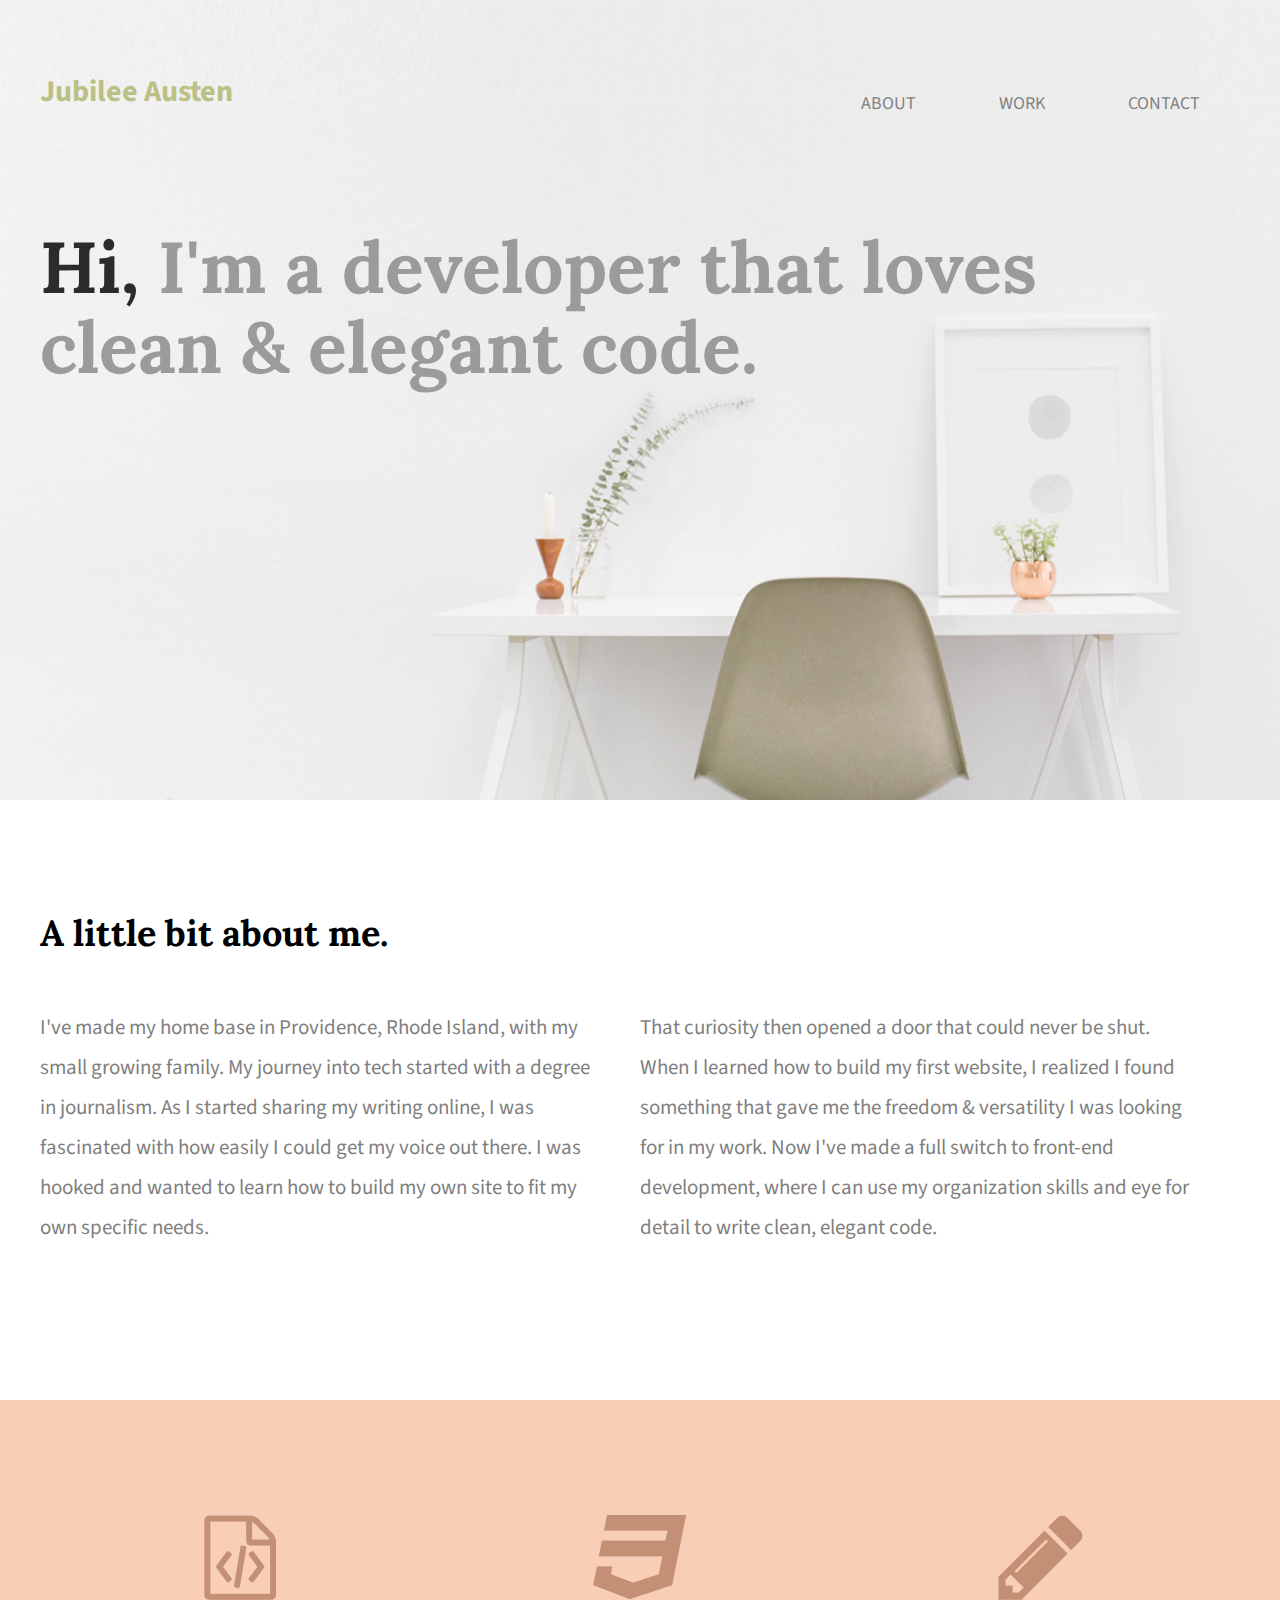
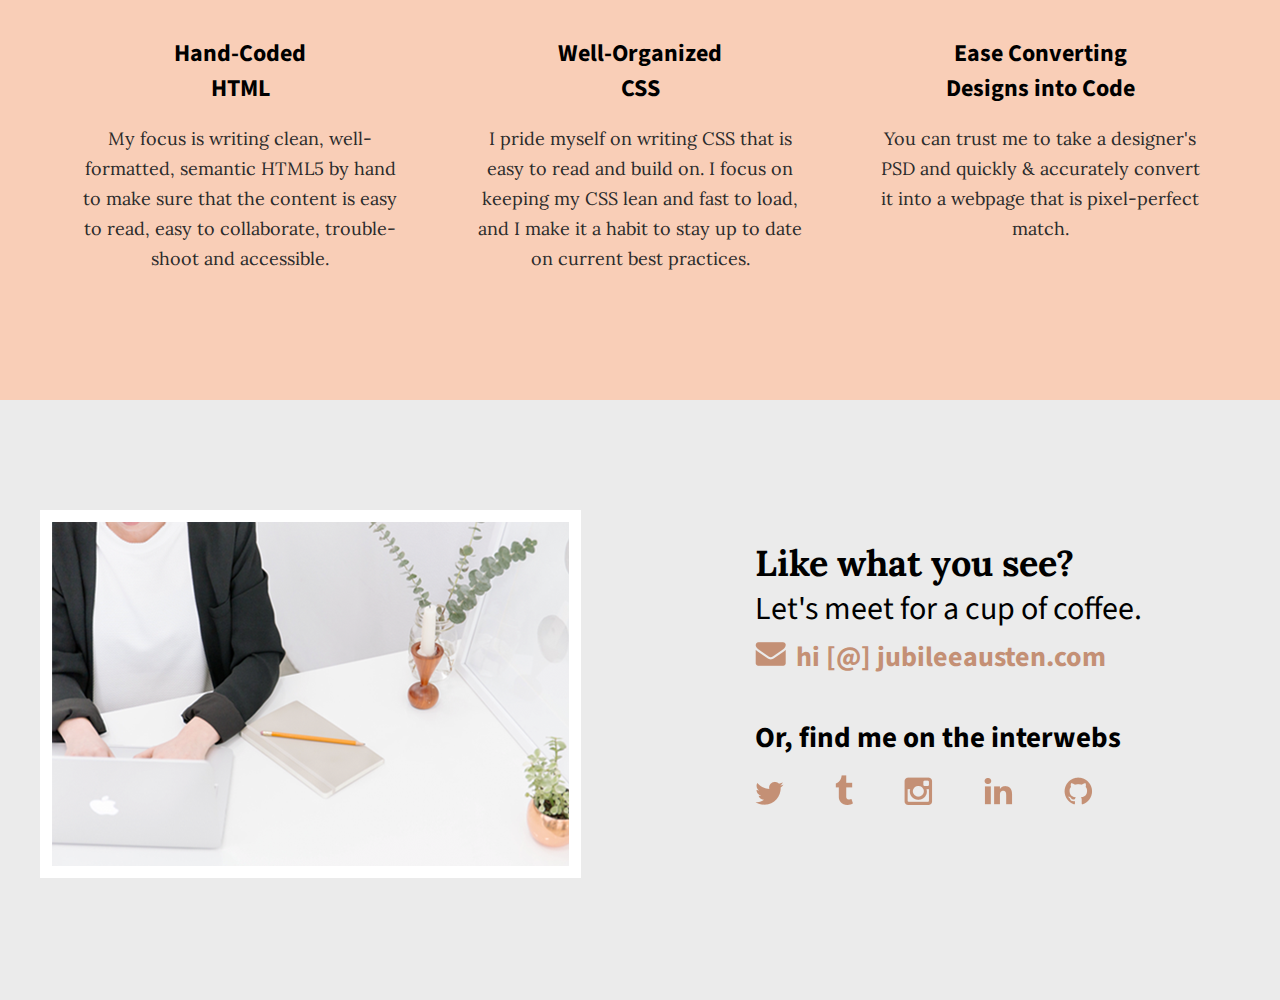
<file: index.html>
<!doctype html>
<html>
    <head>
        <title>Jubilee Austen | Developer</title>
        <link rel="stylesheet" href="css/normalize.css">
        <link rel="stylesheet" href="css/main.css">
        <link href='https://fonts.googleapis.com/css?family=Source+Sans+Pro:400,700' rel='stylesheet' type='text/css'>
        <link href='https://fonts.googleapis.com/css?family=Lora:400,700' rel='stylesheet' type='text/css'>
    </head>

    <body>
      <!--header-->
      <header>
        <div class="full-width">
          <div class="half-width">
            <h1>Jubilee Austen</h1>
          </div>
          <div class="half-width">
            <!--navigation-->
            <nav>
              <ul>
                <li><a href="#about">About</a></li>
                <li><a href="#work">Work</a></li>
                <li><a href="#contact">Contact</a></li>
              </ul>
            </nav>
          </div>
          <h2><span>Hi,</span> I'm a developer that loves clean & elegant code.</h2>
        </div>
      </header>
<!--Main-->
      <main>
        <!--About-->
        <section id="about">
          <div class="full-width">
            <h2>A little bit about me.</h2>
            <div class="half-width">
              <p>I've made my home base in Providence, Rhode Island, with my small growing family. My journey into tech started with a degree in journalism. As I started sharing my writing online, I was fascinated with how easily I could get my voice out there. I was hooked and wanted to learn how to build my own site to fit my own specific needs.</p>
            </div>
            <div class="half-width">
              <p>That curiosity then opened a door that could never be shut. When I learned how to build my first website, I realized I found something that gave me the freedom & versatility I was looking for in my work. Now I've made a full switch to front-end development, where I can use my organization skills and eye for detail to write clean, elegant code.</p>
            </div>
          </div>
        </section>
        <!--Work-->
        <section id="work">
          <div class="full-width">
            <div class="third-width">
              <img src="img/html-icon.png" alt="HTML icon" />
              <h3>Hand-Coded HTML</h3>
              <p>My focus is writing clean, well-formatted, semantic HTML5 by hand to make sure that the content is easy to read, easy to collaborate, trouble-shoot and accessible.</p>
            </div>
            <div class="third-width">
              <img src="img/css-icon.png" alt="CSS icon" />
              <h3>Well-Organized CSS</h3>
              <p>I pride myself on writing CSS that is easy to read and build on. I focus on keeping my CSS lean and fast to load, and I make it a habit to stay up to date on current best practices.</p>
            </div>
            <div class="third-width">
              <img src="img/pencil-icon.png" alt="pencil icon" />
              <h3>Ease Converting Designs into Code</h3>
              <p>You can trust me to take a designer's PSD and quickly & accurately convert it into a webpage that is pixel-perfect match.</p>
            </div>
          </div>
        </section>
        <!--Contact/Footer-->
        <footer id="contact">
          <div class="full-width">
            <div class="half-width">
              <img src="img/contact-image.png" id="contact-img" alt="contact image" />
            </div>
            <div class="half-width" id="contact-info">
              <h2>Like what you see?</h2>
              <h3 id="email-header">Let's meet for a cup of coffee.</h3>
              <a href="mailto:hi@jubileeausten.com"><img src="img/envelope.png" id="envelope" alt="envelope" />hi [@] jubileeausten.com</a>
                <h3 id="socialmedia-header">Or, find me on the interwebs</h3>
                <ul>
                  <li><a href="https://twitter.com" target="-_blank"><img src="img/twitter.png" alt="twitter bird"></a></li>
                  <li><a href="https://tumblr.com" target="-_blank"><img src="img/tumblr.png" alt="tumblr logo"></a></li>
                  <li><a href="https://instagram.com" target="-_blank"><img src="img/instagram.png" alt="instagram logo"></a></li>
                  <li><a href="https://linkedin.com" target="-_blank"><img src="img/linkedin.png" alt="linkedin logo"></a></li>
                  <li><a href="https://github.com" target="-_blank"><img src="img/github.png" alt="github octo-cat logo"></a></li>
                </ul>
              </div>
            </div>
        </footer>
      </main>

    </body>
</html>
</file>
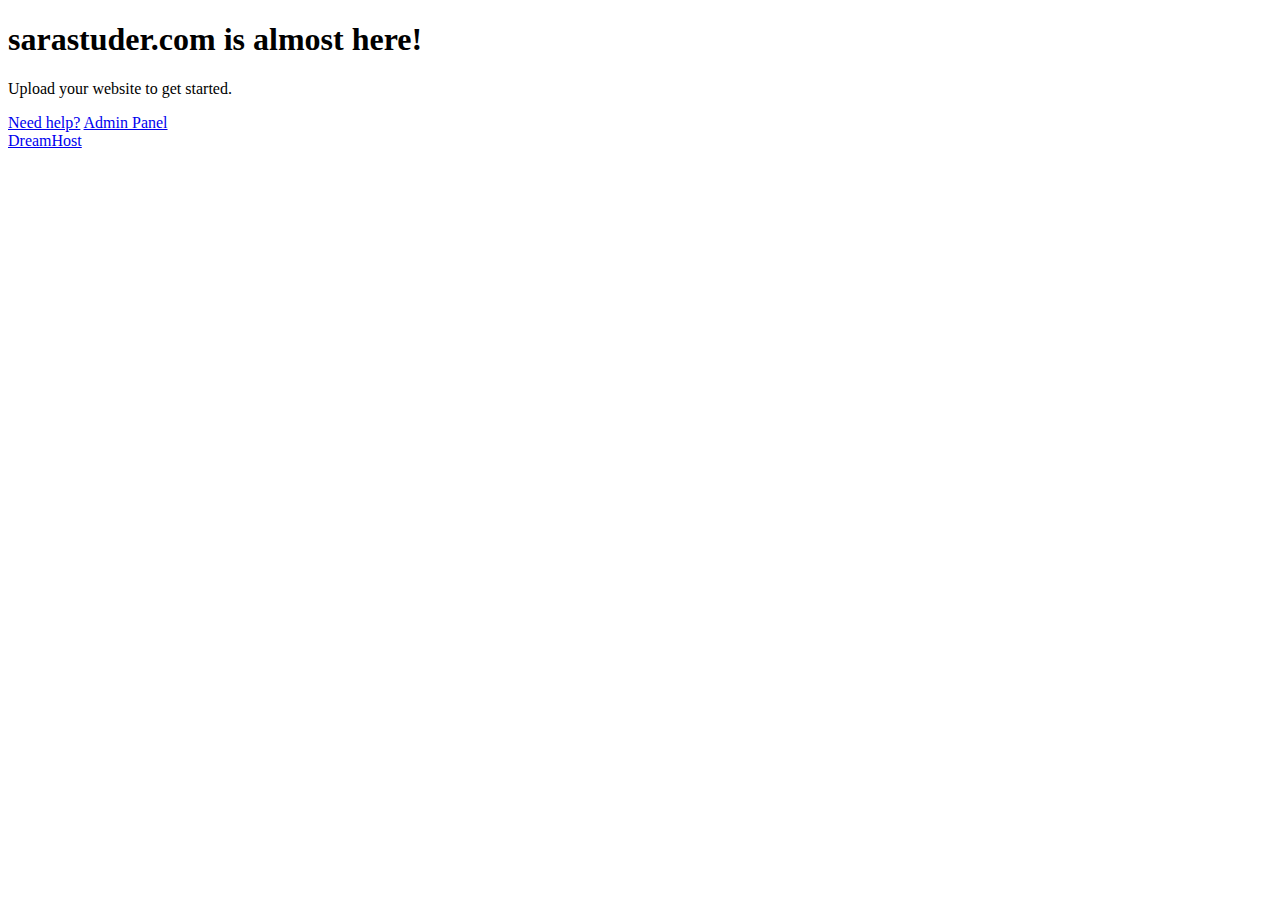
<file: quickstart.html>
<!doctype html>
<html>
<head>
	<title>sarastuder.com is almost here!</title>
	<meta name="description" content="The owner of this domain has not yet uploaded their website." />
	<link rel="stylesheet" href="//securendn.a.ssl.fastly.net/newpanel/css/singlepage.css" />
</head>

<body>
	<div class="page page-comingsoon">
		<h1>sarastuder.com is almost here!</h1>

		<p>Upload your website to get started.</p>

		<div class="button-row">
			<a href="https://help.dreamhost.com/hc/en-us/articles/215613657-How_do_I_upload_my_site_to_dreamhost" class="btn-simple">Need help?</a>
			<a href="https://panel.dreamhost.com" class="btn-simple">Admin Panel</a>
		</div>

		<a href="http://dreamhost.com" class="logo">DreamHost</a>
	</div>
</body>
</html>
</file>
<file: css/main.css>
/***** BASE STYLES *****/
body {
    font-family: 'Source Sans Pro', sans-serif;
}

#about, #work, #contact {
    height: 600px;
}

/***** GRID *****/
.full-width {
  width: 1200px;
  margin: 0px auto;
}

.half-width {
  width: 600px;
  float: left;
}

.third-width {
  width: 400px;
  float: left;
}

/***** Header *****/

header {
    height: 800px;
    background: url('../img/hero.png');
    background-size: cover;
}

header h1 {
    padding: 50px 0;
    font-family: 'Lora' serif;
    font-size: 30px;
    color: #bbc085;
}

nav {
    float: right;
    padding: 75px 40px;
}
nav ul li{
    display: inline-block;
}
nav ul li a {
    text-transform: uppercase;
    text-decoration: none;
    font-size: 18px;
    color: #828282;
    padding-left: 80px;
}

header h2 {
    width: 1000px;
    clear: both;
    font-family: 'Lora', sans-serif;
    font-size: 72px;
    line-height: 80px;
    color: #9b9b9b;
    padding: 20px 0;
}
header h2 span {
    color: #2b2b2b;
}

/***** About *****/

#about .full-width {
    padding: 80px 0;
}

#about h2 {
    font-family: 'Lora', serif;
    font-size: 36px;
}

#about p {
    font-size: 21px;
    color: #7f7f7f;
    line-height: 40px;
    padding-right: 50px;
}

/***** Work *****/
#work {
background: #f9ceb7;
text-align: center;
}

#work .full-width {
    padding: 115px 0;
}

#work img {
    padding-bottom: 30px;
}

#work h3 {
    font-size: 24px;
    width: 190px;
    margin: 0 auto;
}

#work p {
    font-family: 'Lora', serif;
    font-size: 18px;
    line-height: 30px;
    color: #2b2b2b;
    padding: 0 35px;
}

/***** Contact *****/
#contact {
background: #ebebeb;
}

#contact .full-width {
    padding: 110px 0;
}

#contact img#contact-img {
    border: 12px solid #ffffff;
}

#contact h2, #email-header, #socialmedia-header, #contact ul {
    padding-left: 115px;
}

#envelope {
    padding: 0 10px 0 115px;
}

#contact h2 {
    font-family: 'Lora', serif;
    font-size: 36px;
}
#email-header{
    font-size: 32px;
    font-weight: 400;
    margin: -30px 0 5px 0;
}
#socialmedia-header {
    font-weight: bold;
    font-size: 29px;
    margin: 40px 0 0 0;
}
#contact a {
    text-decoration: none;
    color: #c49075;
    font-weight: bold;
    font-size: 28px;
}

#contact ul {
    list-style: none;
}
#contact ul li {
     display: inline-block;
}
#contact ul img {
    padding-right: 48px;
}
</file>
